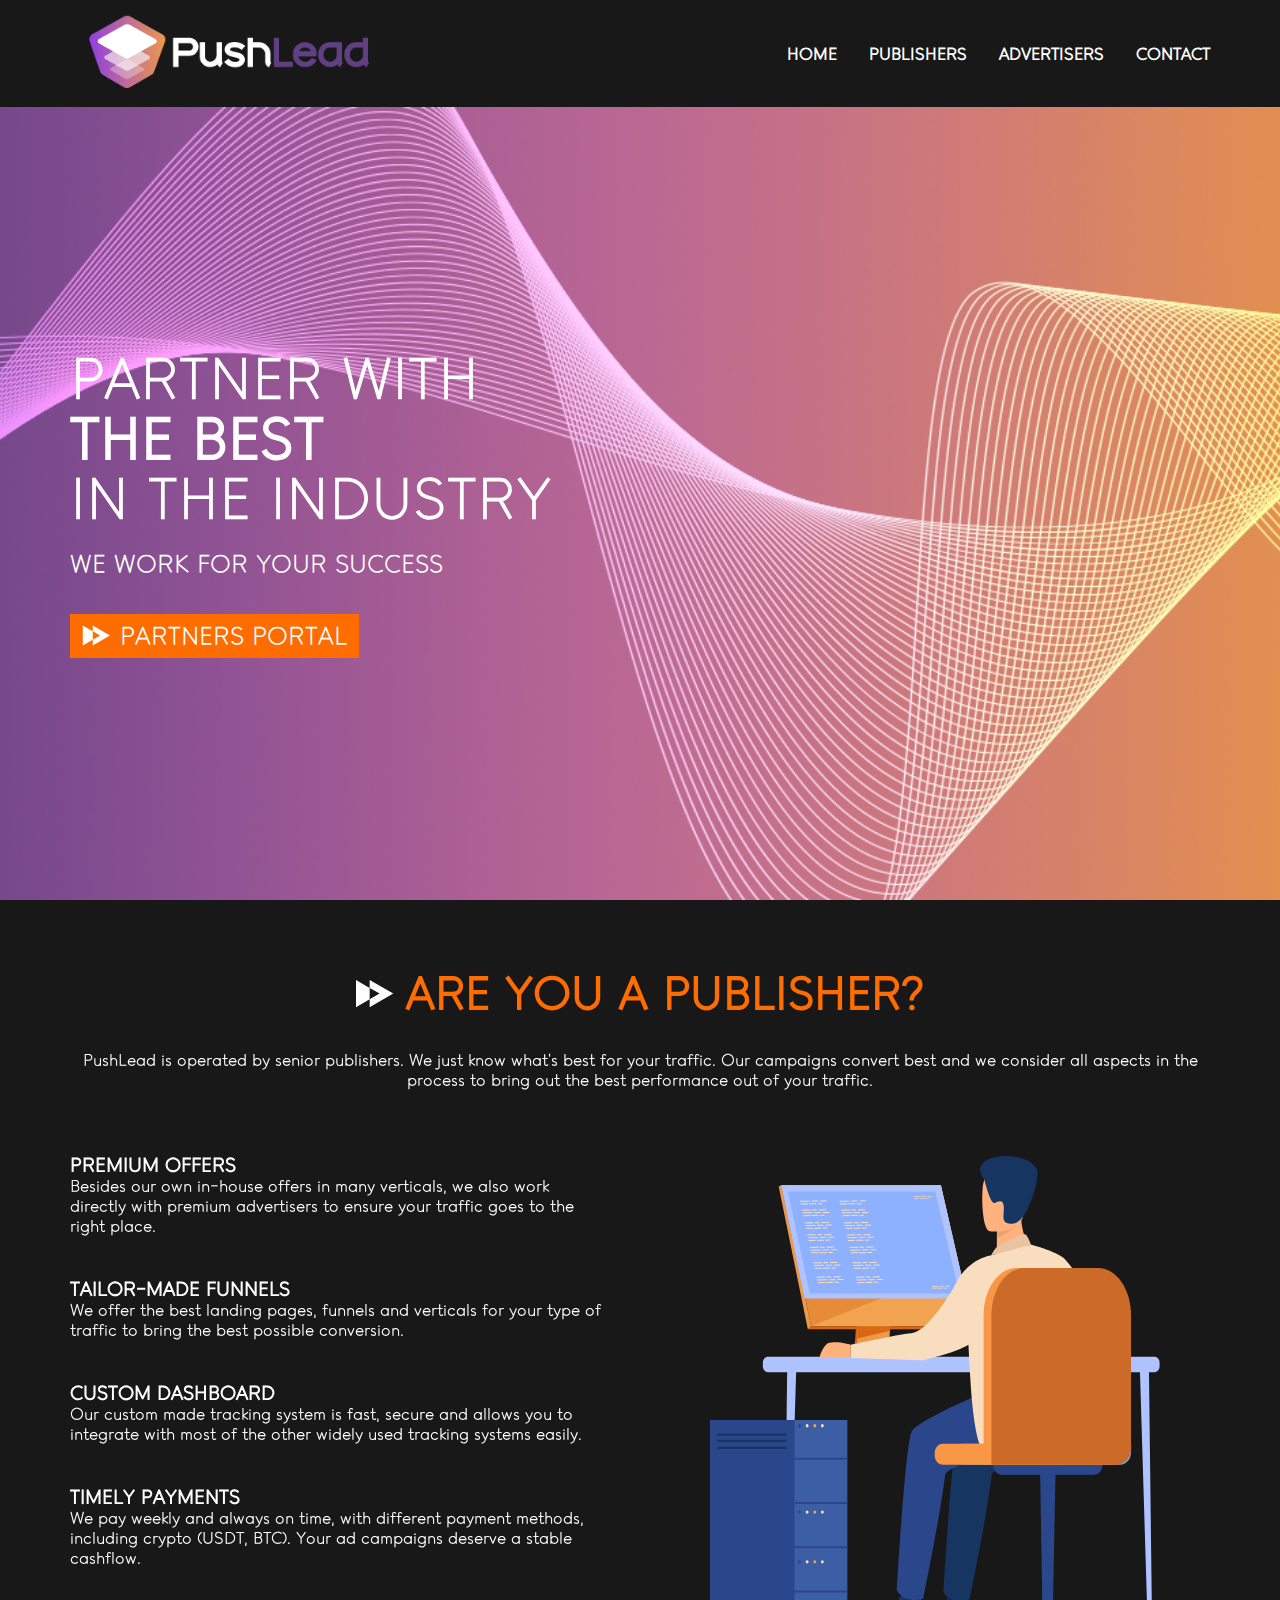
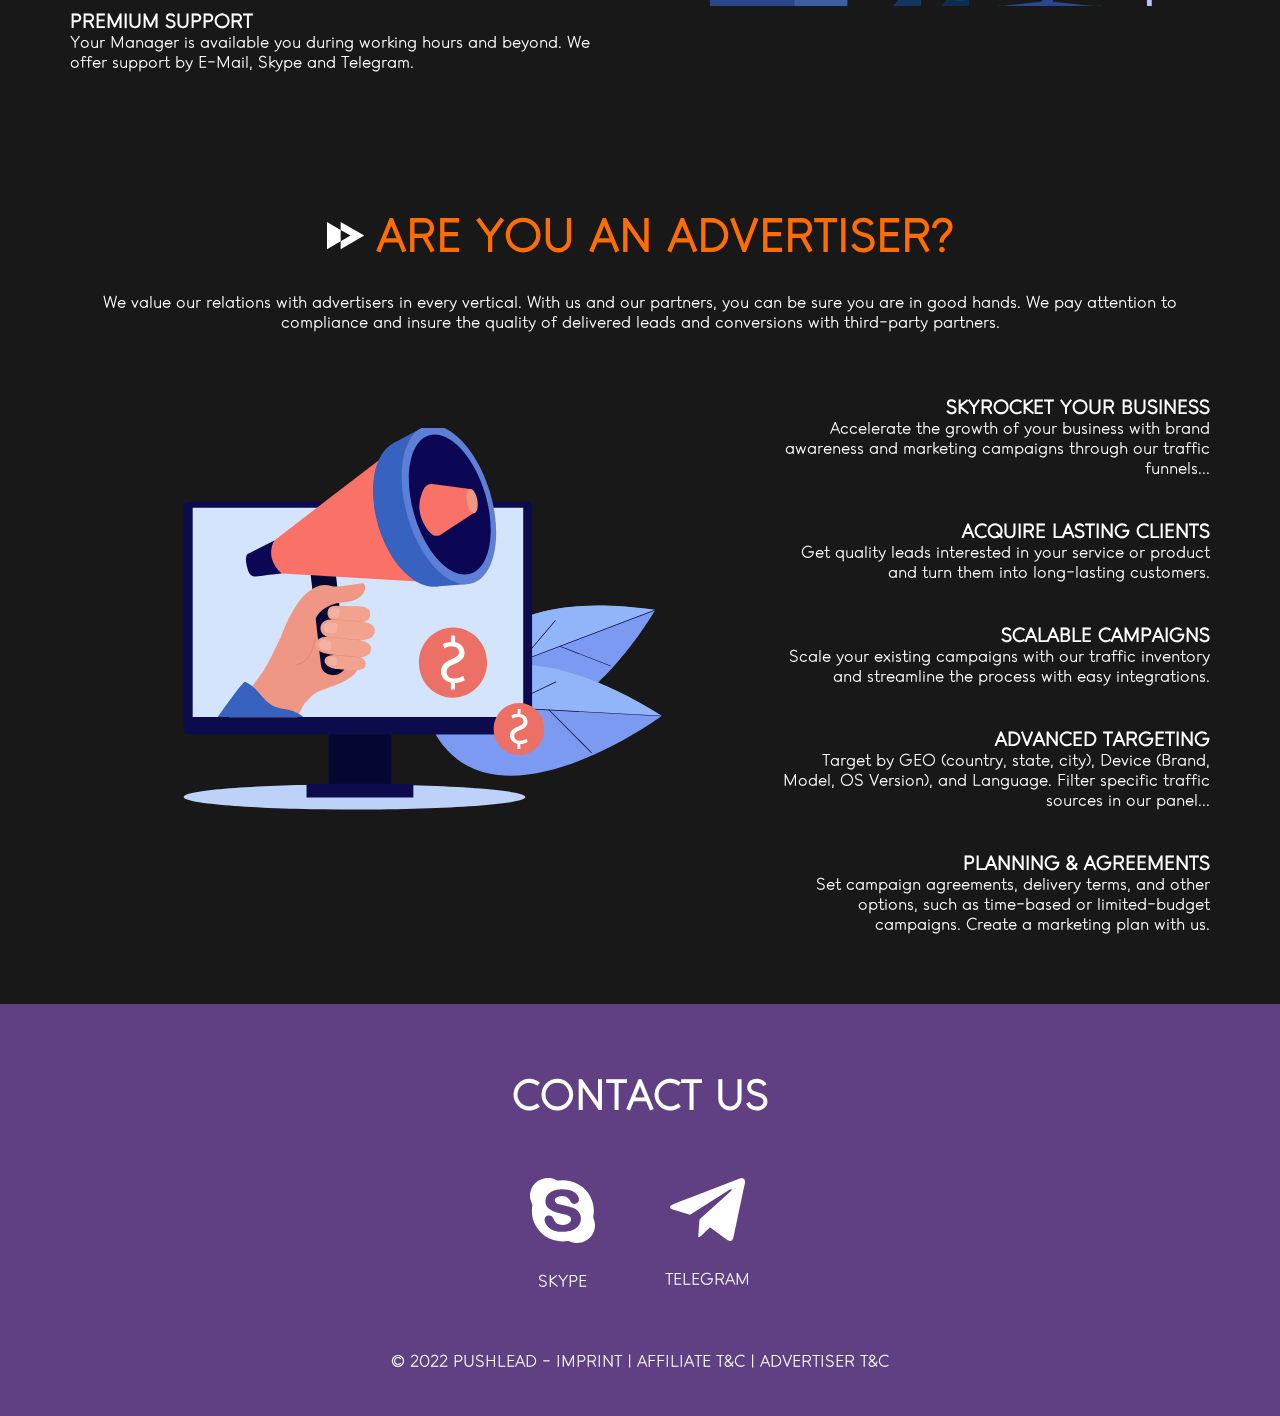
<file: index.html>
<!DOCTYPE html>
<html lang="en">
  <head>
    <meta charset="UTF-8" />
    <meta http-equiv="X-UA-Compatible" content="IE=edge" />
    <meta name="viewport" content="width=device-width, initial-scale=1.0" />
    <meta name="description" content="We are helping publishers and advertisers" />
    <link rel="icon" type="image/x-icon" href="/assets/favicon.ico" />
    <link rel="stylesheet" href="css/style.css" />
    <script defer src="js/main.js"></script>
    <title>PushLead</title>
  </head>
  <body>
    <header>
      <div class="wrapper">
        <div class="nav-container">
          <div class="logo-container">
            <a href="/">
              <img src="./assets/logo.svg" alt="logo" />
            </a>
          </div>
          <nav>
            <ul class="nav-link-list">
              <li><a class="nav-link" href="/">HOME</a></li>
              <li><a class="nav-link" href="#publisher-section">PUBLISHERS</a></li>
              <li><a class="nav-link" href="#advertiser-section">ADVERTISERS</a></li>
              <li><a class="nav-link" href="/contact.html">CONTACT</a></li>
            </ul>
          </nav>
          <button class="expand-nav-btn">
            <span></span>
            <span></span>
            <span></span>
          </button>
        </div>
      </div>
    </header>
    <section class="hero-section">
      <div class="wrapper">
        <h1 class="hero-heading">
          PARTNER WITH
          <span class="highlighted-text">THE BEST</span>
          IN THE INDUSTRY
        </h1>
        <p class="hero-text">WE WORK FOR YOUR SUCCESS</p>
        <a class="hero-link" href="https://partners.pushlead.io">
          <img src="./assets/double-arrow.svg" alt="arrow" />
          <span>PARTNERS PORTAL</span>
        </a>
      </div>
    </section>
    <div class="parallax"></div>
    <main>
      <div class="wrapper">
        <section id="publisher-section">
          <div class="section-title-container">
            <h2 class="publisher-title">
              <img src="./assets/bigger-double-arrow.svg" alt="arrow" />
              <span>ARE YOU A PUBLISHER?</span>
            </h2>
            <p>
              PushLead is operated by senior publishers. We just know what's best for your traffic. Our campaigns convert best and we
              consider all aspects in the process to bring out the best performance out of your traffic.
            </p>
          </div>
          <div class="publisher-content-container">
            <div class="publisher-text-container">
              <div>
                <h3>PREMIUM OFFERS</h3>
                <p>
                  Besides our own in-house offers in many verticals, we also work directly with premium advertisers to ensure your traffic
                  goes to the right place.
                </p>
              </div>
              <div>
                <h3>TAILOR-MADE FUNNELS</h3>
                <p>
                  We offer the best landing pages, funnels and verticals for your type of traffic to bring the best possible conversion.
                </p>
              </div>
              <div>
                <h3>CUSTOM DASHBOARD</h3>
                <p>
                  Our custom made tracking system is fast, secure and allows you to integrate with most of the other widely used tracking
                  systems easily.
                </p>
              </div>
              <div>
                <h3>TIMELY PAYMENTS</h3>
                <p>
                  We pay weekly and always on time, with different payment methods, including crypto (USDT, BTC). Your ad campaigns deserve
                  a stable cashflow.
                </p>
              </div>
              <div>
                <h3>PREMIUM SUPPORT</h3>
                <p>Your Manager is available you during working hours and beyond. We offer support by E-Mail, Skype and Telegram.</p>
              </div>
            </div>
            <div class="publisher-image-container">
              <img src="./assets/publisher.svg" alt="publisher" />
            </div>
          </div>
        </section>
        <section id="advertiser-section">
          <div class="section-title-container">
            <h2 class="advertiser-title">
              <img src="./assets/bigger-double-arrow.svg" alt="arrow" />
              <span>ARE YOU AN ADVERTISER?</span>
            </h2>
            <p>
              We value our relations with advertisers in every vertical. With us and our partners, you can be sure you are in good hands. We
              pay attention to compliance and insure the quality of delivered leads and conversions with third-party partners.
            </p>
          </div>
          <div class="advertiser-content-container">
            <div class="advertiser-image-container">
              <img src="./assets/advertiser.svg" alt="advertiser" />
            </div>
            <div class="advertiser-text-container">
              <div>
                <h3>SKYROCKET YOUR BUSINESS</h3>
                <p>Accelerate the growth of your business with brand awareness and marketing campaigns through our traffic funnels...</p>
              </div>
              <div>
                <h3>ACQUIRE LASTING CLIENTS</h3>
                <p>Get quality leads interested in your service or product and turn them into long-lasting customers.</p>
              </div>
              <div>
                <h3>SCALABLE CAMPAIGNS</h3>
                <p>Scale your existing campaigns with our traffic inventory and streamline the process with easy integrations.</p>
              </div>
              <div>
                <h3>ADVANCED TARGETING</h3>
                <p>
                  Target by GEO (country, state, city), Device (Brand, Model, OS Version), and Language. Filter specific traffic sources in
                  our panel...
                </p>
              </div>
              <div>
                <h3>PLANNING & AGREEMENTS</h3>
                <p>
                  Set campaign agreements, delivery terms, and other options, such as time-based or limited-budget campaigns. Create a
                  marketing plan with us.
                </p>
              </div>
            </div>
          </div>
        </section>
      </div>
    </main>
    <footer>
      <div class="wrapper">
        <div class="footer-container">
          <h2 class="footer-title">CONTACT US</h2>
          <div class="social-links-container">
            <a href="skype:live:.cid.be04abcbfb486dbb?chat" class="social-link-container">
              <img src="./assets/bigger-skype.svg" alt="skype" />
              <p>SKYPE</p>
            </a>
            <a href="https://tttttt.me/Jack_Pushlead" class="social-link-container">
              <img src="./assets/bigger-telegram.svg" alt="telegram" />
              <p>TELEGRAM</p>
            </a>
          </div>
          <p>© 2022 PUSHLEAD - IMPRINT | AFFILIATE T&C | ADVERTISER T&C</p>
        </div>
      </div>
    </footer>
  </body>
</html>
</file>
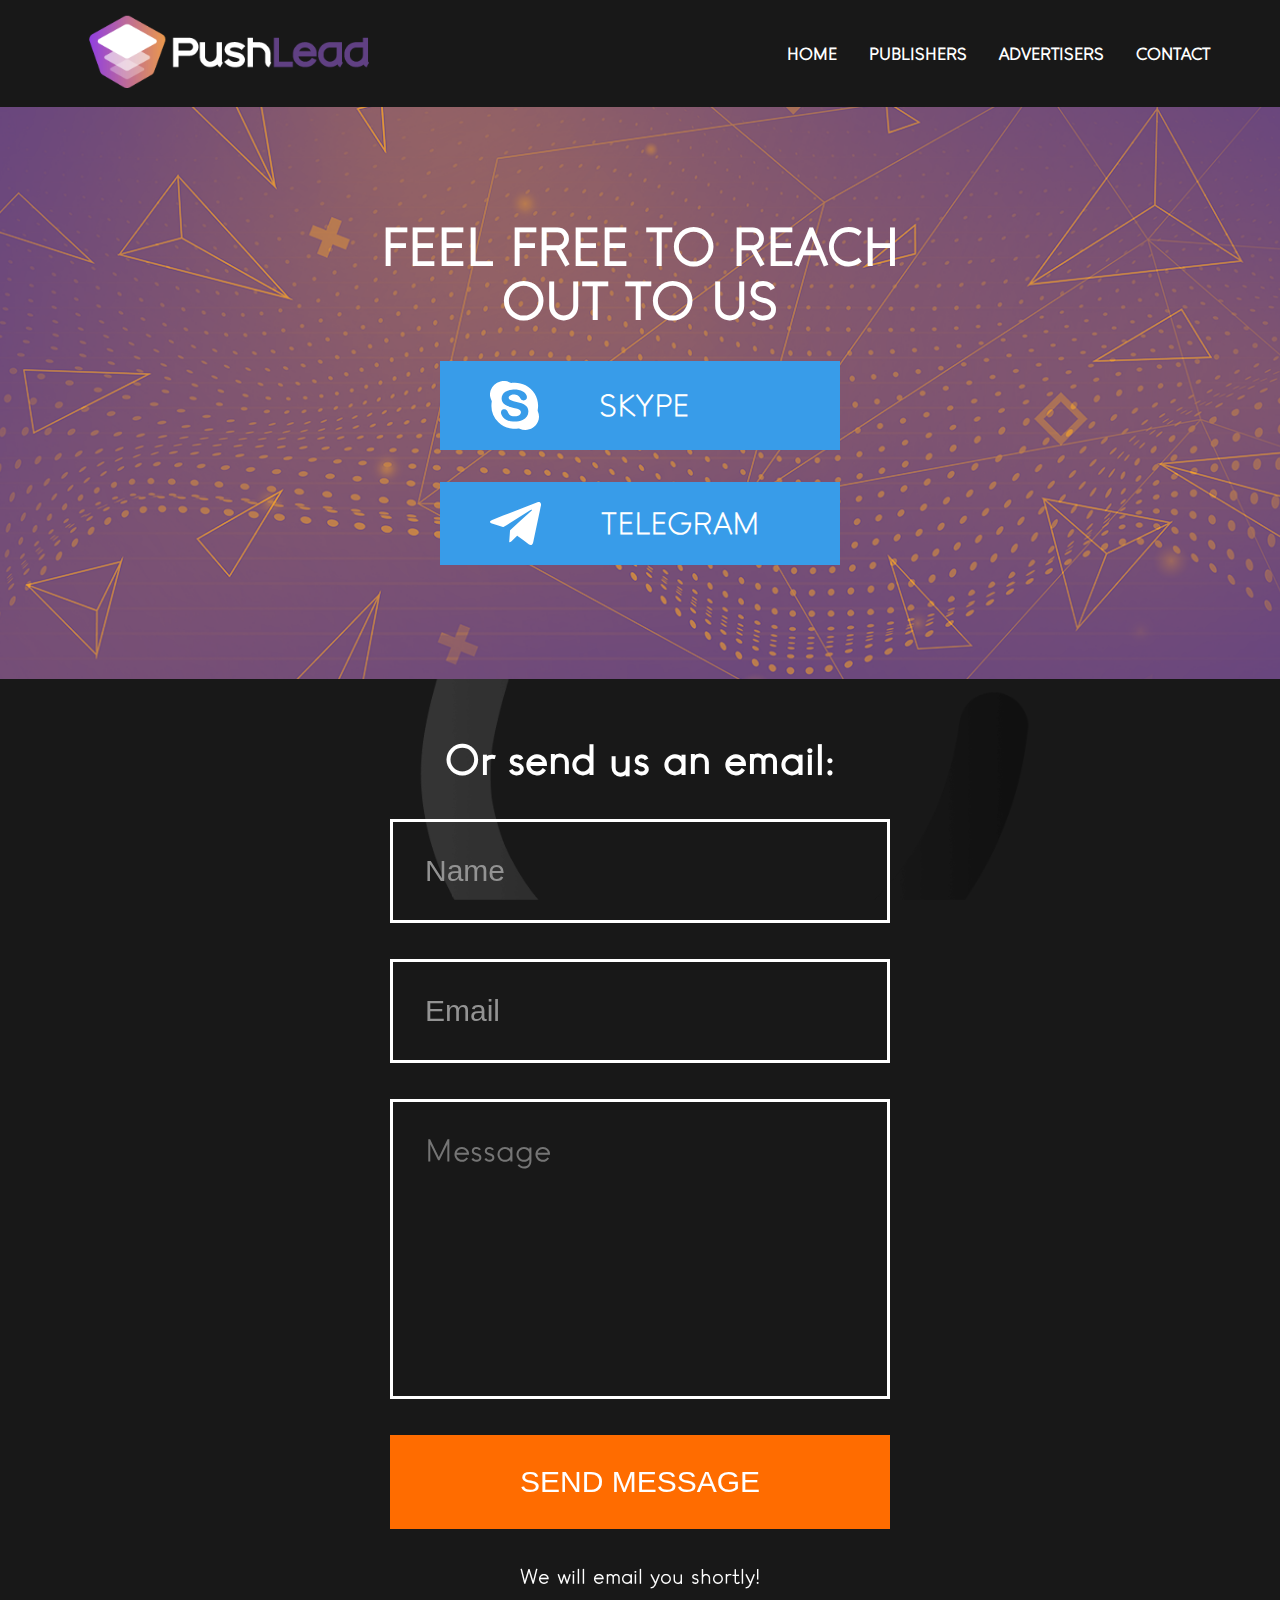
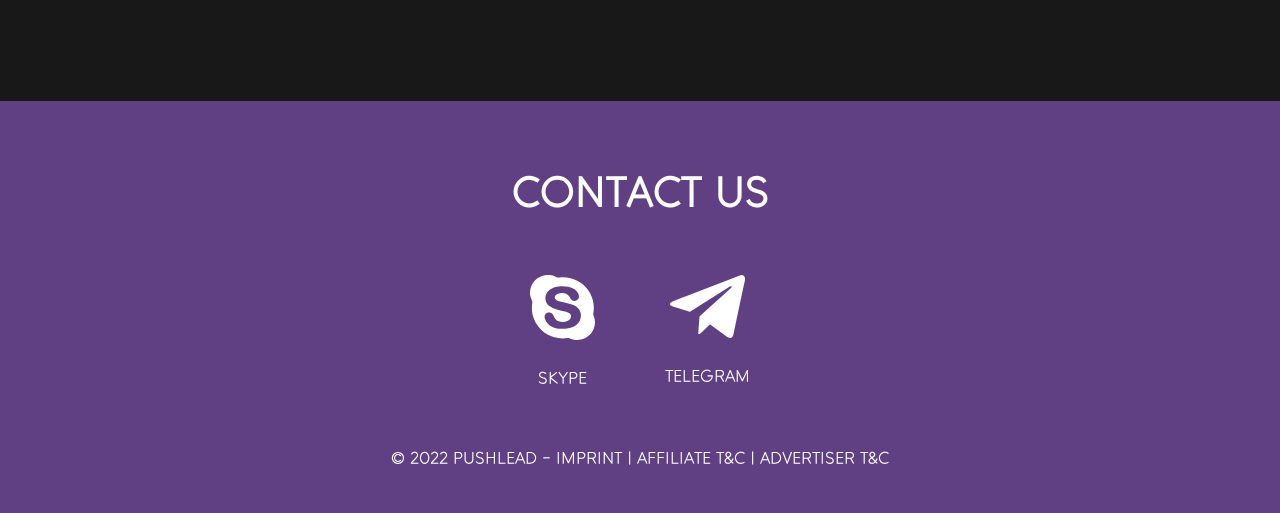
<file: contact.html>
<!DOCTYPE html>
<html lang="en">
  <head>
    <meta charset="UTF-8" />
    <meta http-equiv="X-UA-Compatible" content="IE=edge" />
    <meta name="viewport" content="width=device-width, initial-scale=1.0" />
    <meta name="description" content="If you are a publisher or advertiser contact us" />
    <link rel="icon" type="image/x-icon" href="/assets/favicon.ico" />
    <link rel="stylesheet" href="css/style.css" />
    <script defer src="js/main.js"></script>
    <title>PushLead</title>
  </head>
  <body>
    <header>
      <div class="wrapper">
        <div class="nav-container">
          <div class="logo-container">
            <a href="/">
              <img src="./assets/logo.svg" alt="logo" />
            </a>
          </div>
          <nav>
            <ul class="nav-link-list">
              <li><a class="nav-link" href="/">HOME</a></li>
              <li><a class="nav-link" href="/#publisher-section">PUBLISHERS</a></li>
              <li><a class="nav-link" href="/#advertiser-section">ADVERTISERS</a></li>
              <li><a class="nav-link" href="/contact.html">CONTACT</a></li>
            </ul>
          </nav>
          <button class="expand-nav-btn">
            <span class="transition-all duration-300 relative block w-6 h-[3px] bg-black"></span>
            <span class="transition-all duration-300 relative block w-6 h-[3px] my-1 bg-black"></span>
            <span class="transition-all duration-300 relative block w-6 h-[3px] bg-black"></span>
          </button>
        </div>
      </div>
    </header>
    <section class="contact-hero-section">
      <h1 class="contact-hero-heading">
        FEEL FREE TO REACH
        <br />
        OUT TO US
      </h1>
      <a href="skype:live:.cid.be04abcbfb486dbb?chat" class="social-link-btn">
        <img src="./assets/skype.svg" alt="" />
        <p class="social-link-btn-text">SKYPE</p>
      </a>
      <a href="https://tttttt.me/jwb_g" class="social-link-btn">
        <img src="./assets/telegram.svg" alt="" />
        <p class="social-link-btn-text">TELEGRAM</p>
      </a>
    </section>
    <div class="parallax"></div>
    <main>
      <section class="contact-form-section">
        <div class="wrapper">
          <div class="contact-form-container">
            <form action="">
              <h3 class="form-heading">Or send us an email:</h3>
              <input class="form-input" type="text" placeholder="Name" required />
              <input class="form-input" type="email" placeholder="Email" required />
              <textarea placeholder="Message" required></textarea>
              <button class="send-form-btn" type="submit">SEND MESSAGE</button>
              <p class="form-text">We will email you shortly!</p>
            </form>
          </div>
        </div>
      </section>
    </main>
    <footer>
      <div class="wrapper">
        <div class="footer-container">
          <h2 class="footer-title">CONTACT US</h2>
          <div class="social-links-container">
            <a href="skype:live:.cid.be04abcbfb486dbb?chat" class="social-link-container">
              <img src="./assets/bigger-skype.svg" alt="skype" />
              <p>SKYPE</p>
            </a>
            <a href="https://tttttt.me/Jack_Pushlead" class="social-link-container">
              <img src="./assets/bigger-telegram.svg" alt="telegram" />
              <p>TELEGRAM</p>
            </a>
          </div>
          <p>© 2022 PUSHLEAD - IMPRINT | AFFILIATE T&C | ADVERTISER T&C</p>
        </div>
      </div>
    </footer>
  </body>
</html>
</file>
<file: css/style.css>
@font-face {
  font-family: "LeonSans";
  src: url(../fonts/LeonSans-Regular.otf);
}
* {
  margin: 0;
  padding: 0;
  box-sizing: border-box;
}

html {
  scroll-behavior: smooth;
  scroll-margin-top: 107px;
  scroll-padding-top: 107px;
}

section {
  position: relative;
  z-index: 5;
}

body {
  color: #fff;
  font-size: 16px;
  line-height: 20px;
  font-family: "LeonSans", Verdana, sans-serif;
  padding-top: 107px;
}

.hero-section,
.publisher-section,
.advertiser-section {
  height: calc(100vh - 107px);
}

.wrapper {
  padding: 0 70px;
  max-width: 1540px;
  width: 100%;
  margin: 0 auto;
}

/* Navigation start */
header {
  position: fixed;
  top: 0;
  width: 100%;
  background-color: #181818;
  z-index: 10;
}

.nav-container {
  display: flex;
  justify-content: space-between;
  align-items: center;
}

.nav-link-list {
  display: flex;
  gap: 32px;
  list-style: none;
}

.nav-link {
  text-decoration: none;
  color: #fff;
  font-weight: 700;
}

.expand-nav-btn {
  display: none;
  background-color: transparent;
  border: none;
}

/* Navigation end */

/* Main Hero start */
.hero-section {
  display: flex;
  flex-direction: column;
  justify-content: center;
  background-image: url("../assets/hero-background.webp");
  background-repeat: no-repeat;
  background-size: cover;
  background-position: center;
}

.hero-heading {
  font-size: 56px;
  line-height: 60px;
  font-weight: 300;
  margin-bottom: 20px;
}

.highlighted-text {
  display: block;
  font-weight: 900;
}

.hero-text {
  font-size: 24px;
  line-height: 28px;
  margin-bottom: 36px;
}

.hero-link {
  display: flex;
  align-items: center;
  gap: 10px;
  width: max-content;
  padding: 8px 12px;
  text-decoration: none;
  color: #fff;
  background-color: #ff6c00;
  font-size: 24px;
  line-height: 28px;
}
/* Main Hero end */

/* Contact Hero start */
.contact-hero-section {
  display: flex;
  flex-direction: column;
  justify-content: center;
  align-items: center;
  gap: 32px;
  background-image: url("../assets/contact-hero-background.webp");
  background-repeat: no-repeat;
  background-size: cover;
  background-position: center;
  padding: 114px 0;
}

.contact-hero-heading {
  font-size: 50px;
  line-height: 54px;
  text-align: center;
}

.social-link-btn {
  display: flex;
  align-items: center;
  gap: 60px;
  width: 400px;
  padding: 20px 50px;
  background-color: #389ce9;
  color: #fff;
  text-decoration: none;
}

.social-link-btn-text {
  font-size: 30px;
  line-height: 34px;
}
/* Contact Hero end */
/* Parallax star */

.parallax {
  position: fixed;
  top: 0;
  left: 0;
  background-image: url("../assets/parallax.webp");
  /* background-attachment: fixed; */
  -webkit-background-size: cover;
  -moz-background-size: cover;
  -o-background-size: cover;
  background-size: cover;
  width: 100%;
  height: 100%;
}

/* Parallax end */
/* Main start */
main {
  background-color: #181818;
}

#publisher-section,
#advertiser-section {
  padding: 70px 0;
  overflow: hidden;
}

.section-title-container {
  text-align: center;
  margin-bottom: 66px;
}

.publisher-title,
.advertiser-title {
  display: flex;
  justify-content: center;
  align-items: center;
  gap: 12px;
  color: #ff6c00;
  font-size: 44px;
  line-height: 48px;
  margin-bottom: 32px;
}

.publisher-content-container,
.advertiser-content-container {
  display: flex;
  gap: 5%;
}

.publisher-text-container,
.advertiser-text-container {
  display: flex;
  flex-direction: column;
  gap: 44px;
  width: 100%;
}

.advertiser-text-container {
  text-align: right;
}

.publisher-image-container,
.advertiser-image-container {
  width: 100%;
}

/* Main end */
/* Contact start */
.contact-form-section {
  padding: 60px 0 112px;
}

.contact-form-container {
  display: flex;
  justify-content: center;
}

form {
  display: flex;
  flex-direction: column;
  justify-content: center;
  align-items: center;
  gap: 36px;
  width: 500px;
}

.form-heading {
  font-size: 40px;
  line-height: 44px;
}

.form-text {
  font-size: 20px;
  line-height: 24px;
}

input,
textarea {
  background-color: transparent;
  border: 3px solid #fff;
  padding: 32px;
  color: #fff;
  font-size: 30px;
  line-height: 34px;
  width: 100%;
}

input::placeholder,
textarea {
  color: #939393;
}

textarea {
  height: 300px;
  resize: none;
  color: #fff;
  font-family: "LeonSans", sans-serif;
}

.send-form-btn {
  color: #fff;
  background-color: #ff6c00;
  border: none;
  padding: 30px;
  width: 100%;
  text-align: center;
  font-size: 30px;
  line-height: 34px;
}

/* Contact end */
/* Footer start */
footer {
  padding: 70px 0 45px;
  background-color: #604083;
  text-align: center;
}

.footer-container {
  display: flex;
  flex-direction: column;
  align-items: center;
  gap: 60px;
  position: relative;
  z-index: 5;
}

.footer-title {
  font-size: 40px;
  line-height: 44px;
}

.social-links-container {
  display: flex;
  gap: 70px;
}

.social-link-container {
  display: flex;
  flex-direction: column;
  gap: 28px;
  align-items: center;
  text-decoration: none;
  color: #fff;
}
/* Footer end */

@media only screen and (max-width: 1200px) {
  html {
    scroll-margin-top: 62px;
    scroll-padding-top: 62px;
  }

  body {
    padding-top: 62px;
  }

  .wrapper {
    padding: 0 20px;
  }

  .hero-section,
  .publisher-section,
  .advertiser-section {
    height: calc(100vh - 62px);
  }
  /* Navigation start */

  nav {
    display: flex;
    justify-content: center;
    align-items: center;
    position: fixed;
    overflow: hidden;
    top: 0;
    left: 0;
    width: 100vw;
    height: 0;
    background: #181818;
    transition: all 300ms ease-in-out;
  }

  .logo-container img {
    width: 180px;
  }

  .expand-nav-btn {
    display: block;
  }

  .expand-nav-btn span {
    transition: all 300ms ease-in-out;
    display: block;
    position: relative;
    width: 24px;
    height: 3px;
    background-color: #fff;
  }

  .expand-nav-btn span:nth-child(2) {
    margin: 4px 0;
  }

  header.opened nav {
    height: 100vh;
  }

  header.opened .expand-nav-btn span:nth-child(1) {
    transform: rotate(45deg);
  }
  header.opened .expand-nav-btn span:nth-child(2) {
    display: none;
  }
  header.opened .expand-nav-btn span:nth-child(3) {
    transform: rotate(-45deg);
    margin-top: -3px;
  }

  .nav-link-list {
    flex-direction: column;
  }

  .nav-link {
    text-decoration: none;
    color: #fff;
    font-weight: 700;
  }
  /* Navigation end */
  /* Main Hero start */

  .hero-heading {
    font-size: 40px;
    line-height: 44px;
  }

  .hero-text,
  .hero-link {
    font-size: 16px;
    line-height: 20px;
  }

  /* Main Hero end */
  /* Main start */

  .section-title-container {
    text-align: center;
    margin-bottom: 66px;
  }

  .publisher-title,
  .advertiser-title {
    font-size: 26px;
    line-height: 30px;
    margin-bottom: 32px;
  }

  .publisher-content-container,
  .advertiser-content-container {
    gap: 44px;
  }

  .publisher-content-container {
    flex-direction: column;
  }
  .advertiser-content-container {
    flex-direction: column-reverse;
  }

  .publisher-text-container h3,
  .advertiser-text-container h3 {
    font-size: 16px;
    line-height: 20px;
  }
  .publisher-text-container p,
  .advertiser-text-container p {
    font-size: 14px;
    line-height: 18px;
  }

  .publisher-image-container,
  .advertiser-image-container {
    display: flex;
    justify-content: center;
  }

  .publisher-image-container img,
  .advertiser-image-container img {
    max-height: 300px;
  }
  /* Main end */
  .footer-container {
    gap: 40px;
  }

  .footer-title {
    font-size: 26px;
    line-height: 30px;
  }

  .social-links-container {
    gap: 70px;
  }
  .social-links-container img {
    width: 50px;
  }

  /* Footer end */
  /* Contact Hero start */

  .contact-hero-heading {
    font-size: 34px;
    line-height: 38px;
  }

  .social-link-btn {
    width: 300px;
    padding: 10px 30px;
  }

  .social-link-btn-text {
    font-size: 18px;
    line-height: 24px;
  }
  /* Contact Hero end */
  /* Contact start */

  .form-heading {
    font-size: 24px;
    line-height: 28px;
  }

  .form-text {
    font-size: 16px;
    line-height: 20px;
  }

  input,
  textarea {
    padding: 16px;
    font-size: 20px;
    line-height: 24px;
  }

  .send-form-btn {
    padding: 20px;
    font-size: 20px;
    line-height: 24px;
  }

  /* Contact end */
}
</file>
